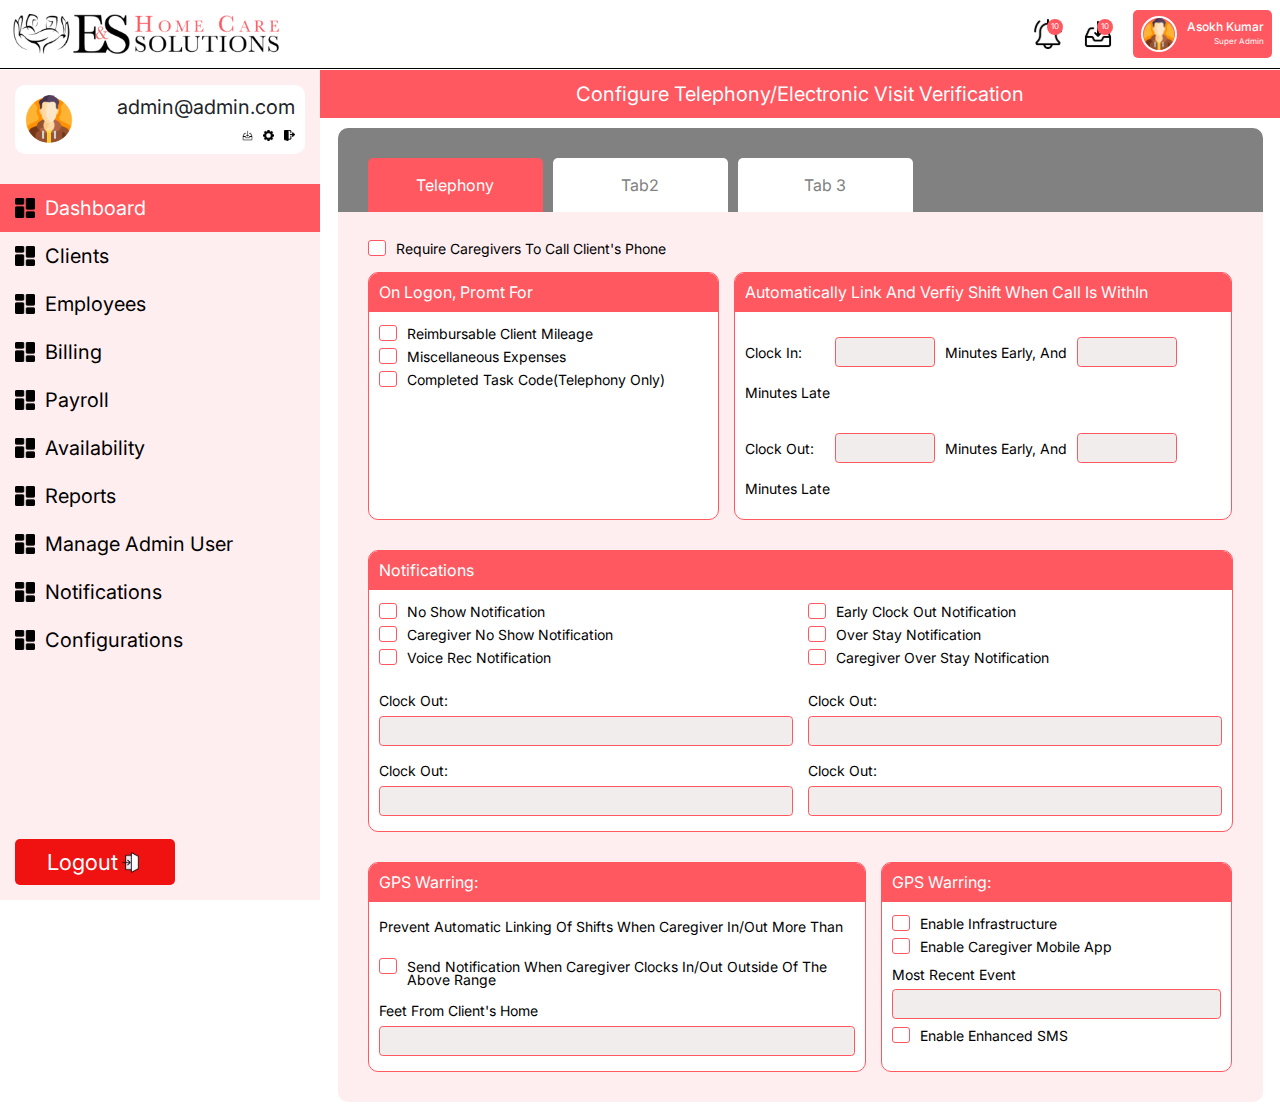
<file: index.html>
<!DOCTYPE html>
<html class="no-js" lang="en">

<head>
    <meta charset="UTF-8">
    <meta http-equiv="X-UA-Compatible" content="IE=edge">
    <meta name="viewport" content="width=device-width, initial-scale=1">
    <title>ES Admin Responsive HTML5 Template</title>
    <meta name="description" content="ES Admin Responsive  HTML5 Template ">
    <meta name="keywords"
        content="business,corporate, creative, woocommerach, design, gallery, minimal, modern, landing page, cv, designer, freelancer, html, one page, personal, portfolio, programmer, responsive, vcard, one page">
    <meta name="author" content="ES Admin">

    <!-- Place favicon.ico in the root directory -->
    <link rel="shortcut icon" href="assets/images/favicon.png" type="image/x-icon">
    <!-- fonts file -->
    <link href="https://fonts.googleapis.com/css2?family=Inter:wght@300;400;500;700;800;900&display=swap"
        rel="stylesheet">
    <!-- css file  -->
    <link rel="stylesheet" href="assets/css/plugins.css">
    <link rel="stylesheet" href="assets/css/bootstrap.min.css">
    <link rel="stylesheet" href="assets/css/style.css">
    <link rel="stylesheet" href="assets/css/responsive.css">
    <script src="assets/js/modernizr-3.11.2.min.js"></script>
</head>

<body>
    <header class="header-area">
        <div class="container-fluid">
            <div class="row align-items-center">
                <div class="col-5">
                    <a class="brand-logo" href="index.html"><img src="assets/images/logo.png" alt="logo"></a>
                </div>
                <div class="col-7">
                    <div class="header-right">
                        <a href="#" class="header-btn">
                            <img src="assets/images/bell.svg" alt="bell">
                            <span class="count">10</span>
                        </a>
                        <a href="#" class="header-btn">
                            <img src="assets/images/inbox.svg" alt="inbox">
                            <span class="count">10</span>
                        </a>
                        <div class="dropdown">
                            <button class="profile-btn" type="button" data-bs-toggle="dropdown">
                                <div class="profile-img">
                                    <img src="assets/images/profile-1.png" alt="Asokh Kumar">
                                </div>
                                <div class="profile-info">
                                    <h4 class="profile-name">Asokh Kumar</h4>
                                    <span class="admin">Super Admin</span>
                                </div>
                            </button>
                            <ul class="dropdown-menu">
                                <li><a class="dropdown-item" href="#">profile</a></li>
                                <li><a class="dropdown-item" href="#">inbox</a></li>
                                <li><a class="dropdown-item" href="#">settings</a></li>
                                <li><a class="dropdown-item" href="#">log out</a></li>
                            </ul>
                        </div>
                        <button class="d-xl-none toggle-btn" type="button" data-bs-toggle="offcanvas"
                            data-bs-target="#offcanvasScrolling" aria-controls="offcanvasScrolling"><i
                                class="fa-solid fa-bars"></i></button>
                    </div>
                </div>
            </div>
        </div>
    </header>
    <main class="main-contain-area">
        <div class="offcanvas offcanvas-start" data-bs-scroll="true" data-bs-backdrop="false" tabindex="-1"
            id="offcanvasScrolling">
            <div class="offcanvas-header">
                <div class="user-area">
                    <div class="user-left">
                        <img src="assets/images/profile-1.png" alt="user">
                    </div>
                    <div class="user-right">
                        <h3>admin@admin.com</h3>
                        <ul class="user-meta">
                            <li><a href="#"><img src="assets/images/inbox-icon.svg" alt="inbox"></a></li>
                            <li><a href="#"><img src="assets/images/settings-icon.svg" alt="settings"></a></li>
                            <li><a href="#"><img src="assets/images/logout-icon.svg" alt="logout"></a></li>
                        </ul>
                    </div>
                </div>
                <button type="button" class="btn-close d-xl-none" data-bs-dismiss="offcanvas"><i
                        class="fa-solid fa-xmark"></i></button>
            </div>
            <div class="offcanvas-body">
                <nav class="sidebar-menu">
                    <ul>
                        <li class="current-menu-item"><a href="#"><img class="menu-icon"
                                    src="assets/images/menu-icon-1.svg" alt="icon"> <span>Dashboard</span></a></li>
                        <li><a href="#"><img class="menu-icon" src="assets/images/menu-icon-1.svg" alt="icon">
                                <span>Clients</span></a></li>
                        <li><a href="#"><img class="menu-icon" src="assets/images/menu-icon-1.svg" alt="icon">
                                <span>Employees</span></a></li>
                        <li><a href="#"><img class="menu-icon" src="assets/images/menu-icon-1.svg" alt="icon">
                                <span>Billing</span></a></li>
                        <li><a href="#"><img class="menu-icon" src="assets/images/menu-icon-1.svg" alt="icon">
                                <span>Payroll</span></a></li>
                        <li><a href="#"><img class="menu-icon" src="assets/images/menu-icon-1.svg" alt="icon">
                                <span>Availability</span></a></li>
                        <li><a href="#"><img class="menu-icon" src="assets/images/menu-icon-1.svg" alt="icon">
                                <span>Reports</span></a></li>
                        <li><a href="#"><img class="menu-icon" src="assets/images/menu-icon-1.svg" alt="icon">
                                <span>Manage admin user</span></a></li>
                        <li><a href="#"><img class="menu-icon" src="assets/images/menu-icon-1.svg" alt="icon">
                                <span>Notifications</span></a></li>
                        <li><a href="#"><img class="menu-icon" src="assets/images/menu-icon-1.svg" alt="icon">
                                <span>Configurations</span></a></li>
                    </ul>
                </nav>
            </div>
            <div class="offcanvas-footer">
                <button type="button" class="logout-btn">Logout <img src="assets/images/exit-icon.svg"
                        alt="exit"></button>
            </div>
        </div>
        <div class="main-contain-wrap">
            <div class="alert-section text-center">
                <p>Configure Telephony/Electronic Visit Verification</p>
            </div>
            <div class="contain-wrap-inner">
                <div class="container-fluid">
                    <div class="primary-tabs">
                        <ul class="nav nav-tabs" id="PrimaryTab" role="tablist">
                            <li class="nav-item" role="presentation">
                                <button class="nav-link active" id="Telephony-tab" data-bs-toggle="tab"
                                    data-bs-target="#Telephony-tab-pane" type="button" role="tab"
                                    aria-controls="Telephony-tab-pane" aria-selected="true">Telephony</button>
                            </li>
                            <li class="nav-item" role="presentation">
                                <button class="nav-link" id="Tab2-tab" data-bs-toggle="tab"
                                    data-bs-target="#Tab2-tab-pane" type="button" role="tab"
                                    aria-controls="Tab2-tab-pane" aria-selected="false">Tab2</button>
                            </li>
                            <li class="nav-item" role="presentation">
                                <button class="nav-link" id="Tab3-tab" data-bs-toggle="tab"
                                    data-bs-target="#Tab3-tab-pane" type="button" role="tab"
                                    aria-controls="Tab3-tab-pane" aria-selected="false">Tab
                                    3</button>
                            </li>
                        </ul>
                        <div class="tab-content" id="PrimaryTabContent">
                            <div class="tab-pane fade show active" id="Telephony-tab-pane" role="tabpanel"
                                aria-labelledby="Telephony-tab" tabindex="0">
                                <div class="primary-form">
                                    <form action="#">
                                        <div class="form-check mb-4">
                                            <input class="form-check-input" type="checkbox" value="" id="Require">
                                            <label class="form-check-label" for="Require">
                                                Require Caregivers To Call Client's Phone
                                            </label>
                                        </div>
                                        <div class="single-form-wrap">
                                            <div class="row gy-4">
                                                <div class="col-lg-5">
                                                    <div class="single-form-box">
                                                        <div class="form-box-header">
                                                            <h3>On Logon, Promt For</h3>
                                                        </div>
                                                        <div class="form-box-body">
                                                            <div class="form-check">
                                                                <input class="form-check-input" type="checkbox" value=""
                                                                    id="Reimbursable">
                                                                <label class="form-check-label" for="Reimbursable">
                                                                    Reimbursable Client Mileage
                                                                </label>
                                                            </div>
                                                            <div class="form-check">
                                                                <input class="form-check-input" type="checkbox" value=""
                                                                    id="Expenses">
                                                                <label class="form-check-label" for="Expenses">
                                                                    Miscellaneous Expenses
                                                                </label>
                                                            </div>
                                                            <div class="form-check">
                                                                <input class="form-check-input" type="checkbox" value=""
                                                                    id="Completed">
                                                                <label class="form-check-label" for="Completed">
                                                                    Completed Task Code(Telephony Only)
                                                                </label>
                                                            </div>
                                                        </div>
                                                    </div>
                                                </div>
                                                <div class="col-lg-7">
                                                    <div class="single-form-box">
                                                        <div class="form-box-header">
                                                            <h3>Automatically Link And Verfiy Shift When Call Is WithIn
                                                            </h3>
                                                        </div>
                                                        <div class="form-box-body">
                                                            <div
                                                                class="row g-2 g-md-3 align-items-center form-group clockinout mt-0">
                                                                <div class="col-12 col-md-auto">
                                                                    <span class="form-title">
                                                                        Clock In:
                                                                    </span>
                                                                </div>
                                                                <div class="col-4 col-md-auto">
                                                                    <input type="text" id="MinutesEarlyin"
                                                                        class="form-control">
                                                                </div>
                                                                <div class="col-8 col-md-auto">
                                                                    <label for="MinutesEarlyin"
                                                                        class="col-form-label">Minutes Early,
                                                                        And</label>
                                                                </div>
                                                                <div class="col-4 col-md-auto">
                                                                    <input type="text" id="MinutesLatein"
                                                                        class="form-control">
                                                                </div>
                                                                <div class="col-8 col-md-auto">
                                                                    <label for="MinutesLatein"
                                                                        class="col-form-label">Minutes Late</label>
                                                                </div>
                                                            </div>
                                                            <div
                                                                class="row g-2 g-md-3 align-items-center form-group clockinout">
                                                                <div class="col-12 col-md-auto">
                                                                    <span class="form-title">
                                                                        Clock Out:
                                                                    </span>
                                                                </div>
                                                                <div class="col-4 col-md-auto">
                                                                    <input type="text" id="MinutesEarlyout"
                                                                        class="form-control">
                                                                </div>
                                                                <div class="col-8 col-md-auto">
                                                                    <label for="MinutesEarlyout"
                                                                        class="col-form-label">Minutes Early,
                                                                        And</label>
                                                                </div>
                                                                <div class="col-4 col-md-auto">
                                                                    <input type="text" id="MinutesLateout"
                                                                        class="form-control">
                                                                </div>
                                                                <div class="col-8 col-md-auto">
                                                                    <label for="MinutesLateout"
                                                                        class="col-form-label">Minutes Late</label>
                                                                </div>
                                                            </div>
                                                        </div>
                                                    </div>
                                                </div>
                                            </div>
                                        </div>
                                        <div class="single-form-wrap">
                                            <div class="single-form-box">
                                                <div class="form-box-header">
                                                    <h3>Notifications</h3>
                                                </div>
                                                <div class="form-box-body">
                                                    <div class="row gy-3">
                                                        <div class="col-lg-6">
                                                            <div class="form-check">
                                                                <input class="form-check-input" type="checkbox" value=""
                                                                    id="showNotification">
                                                                <label class="form-check-label" for="showNotification">
                                                                    No Show Notification
                                                                </label>
                                                            </div>
                                                            <div class="form-check">
                                                                <input class="form-check-input" type="checkbox" value=""
                                                                    id="Caregiver1">
                                                                <label class="form-check-label" for="Caregiver1">
                                                                    Caregiver No Show Notification
                                                                </label>
                                                            </div>
                                                            <div class="form-check">
                                                                <input class="form-check-input" type="checkbox" value=""
                                                                    id="Voice">
                                                                <label class="form-check-label" for="Voice">
                                                                    Voice Rec Notification
                                                                </label>
                                                            </div>
                                                        </div>
                                                        <div class="col-lg-6">
                                                            <div class="form-check">
                                                                <input class="form-check-input" type="checkbox" value=""
                                                                    id="EarlyClock">
                                                                <label class="form-check-label" for="EarlyClock">
                                                                    Early Clock Out Notification
                                                                </label>
                                                            </div>
                                                            <div class="form-check">
                                                                <input class="form-check-input" type="checkbox" value=""
                                                                    id="stayNotification">
                                                                <label class="form-check-label" for="stayNotification">
                                                                    Over Stay Notification
                                                                </label>
                                                            </div>
                                                            <div class="form-check">
                                                                <input class="form-check-input" type="checkbox" value=""
                                                                    id="Caregiver">
                                                                <label class="form-check-label" for="Caregiver">
                                                                    Caregiver Over Stay Notification
                                                                </label>
                                                            </div>
                                                        </div>
                                                    </div>
                                                    <div class="row mt-3">
                                                        <div class="col-lg-6">
                                                            <div class="form-group">
                                                                <label for="ClockOut">Clock Out:</label>
                                                                <input type="text" class="form-control" id="ClockOut">
                                                            </div>
                                                        </div>
                                                        <div class="col-lg-6">
                                                            <div class="form-group">
                                                                <label for="ClockOut1">Clock Out:</label>
                                                                <input type="text" class="form-control" id="ClockOut1">
                                                            </div>
                                                        </div>
                                                        <div class="col-lg-6">
                                                            <div class="form-group">
                                                                <label for="ClockOut2">Clock Out:</label>
                                                                <input type="text" class="form-control" id="ClockOut2">
                                                            </div>
                                                        </div>
                                                        <div class="col-lg-6">
                                                            <div class="form-group">
                                                                <label for="ClockOut3">Clock Out:</label>
                                                                <input type="text" class="form-control" id="ClockOut3">
                                                            </div>
                                                        </div>
                                                    </div>
                                                </div>
                                            </div>
                                        </div>
                                        <div class="single-form-wrap">
                                            <div class="row gy-4">
                                                <div class="col-lg-7">
                                                    <div class="single-form-box">
                                                        <div class="form-box-header">
                                                            <h3>GPS Warring:</h3>
                                                        </div>
                                                        <div class="form-box-body">
                                                            <p>Prevent Automatic Linking Of Shifts When Caregiver In/Out
                                                                More Than</p>
                                                            <div class="form-check">
                                                                <input class="form-check-input" type="checkbox" value=""
                                                                    id="SendNotification">
                                                                <label class="form-check-label" for="SendNotification">
                                                                    Send Notification When Caregiver Clocks In/Out
                                                                    Outside Of The Above Range
                                                                </label>
                                                            </div>
                                                            <div class="form-group">
                                                                <label for="FeetFrom">Feet From Client's Home</label>
                                                                <input type="text" class="form-control" id="FeetFrom">
                                                            </div>
                                                        </div>
                                                    </div>
                                                </div>
                                                <div class="col-lg-5">
                                                    <div class="single-form-box">
                                                        <div class="form-box-header">
                                                            <h3>GPS Warring:</h3>
                                                        </div>
                                                        <div class="form-box-body">
                                                            <div class="form-check">
                                                                <input class="form-check-input" type="checkbox" value=""
                                                                    id="Infrastructure">
                                                                <label class="form-check-label" for="Infrastructure">
                                                                    Enable Infrastructure
                                                                </label>
                                                            </div>
                                                            <div class="form-check">
                                                                <input class="form-check-input" type="checkbox" value=""
                                                                    id="EnableCaregiver">
                                                                <label class="form-check-label" for="EnableCaregiver">
                                                                    Enable Caregiver Mobile App
                                                                </label>
                                                            </div>
                                                            <div class="form-group mb-3 mt-3">
                                                                <label for="RecentEvent">Most Recent Event</label>
                                                                <input type="text" class="form-control"
                                                                    id="RecentEvent">
                                                            </div>
                                                            <div class="form-check">
                                                                <input class="form-check-input" type="checkbox" value=""
                                                                    id="EnableEnhanced">
                                                                <label class="form-check-label" for="EnableEnhanced">
                                                                    Enable Enhanced SMS
                                                                </label>
                                                            </div>
                                                        </div>
                                                    </div>
                                                </div>
                                            </div>
                                        </div>
                                    </form>
                                </div>
                            </div>
                            <div class="tab-pane fade" id="Tab2-tab-pane" role="tabpanel" aria-labelledby="Tab2-tab"
                                tabindex="0">
                                tabs two
                            </div>
                            <div class="tab-pane fade" id="Tab3-tab-pane" role="tabpanel" aria-labelledby="Tab3-tab"
                                tabindex="0">
                                tabs three
                            </div>
                        </div>
                    </div>
                </div>
            </div>
        </div>
    </main>
    <!-- js file  -->
    <script src="assets/js/jquery-3.7.0.min.js"></script>
    <script src="assets/js/bootstrap.min.js"></script>
    <script src="assets/js/plugins.js"></script>
    <script src="assets/js/main.js"></script>
</body>

</html>
</file>
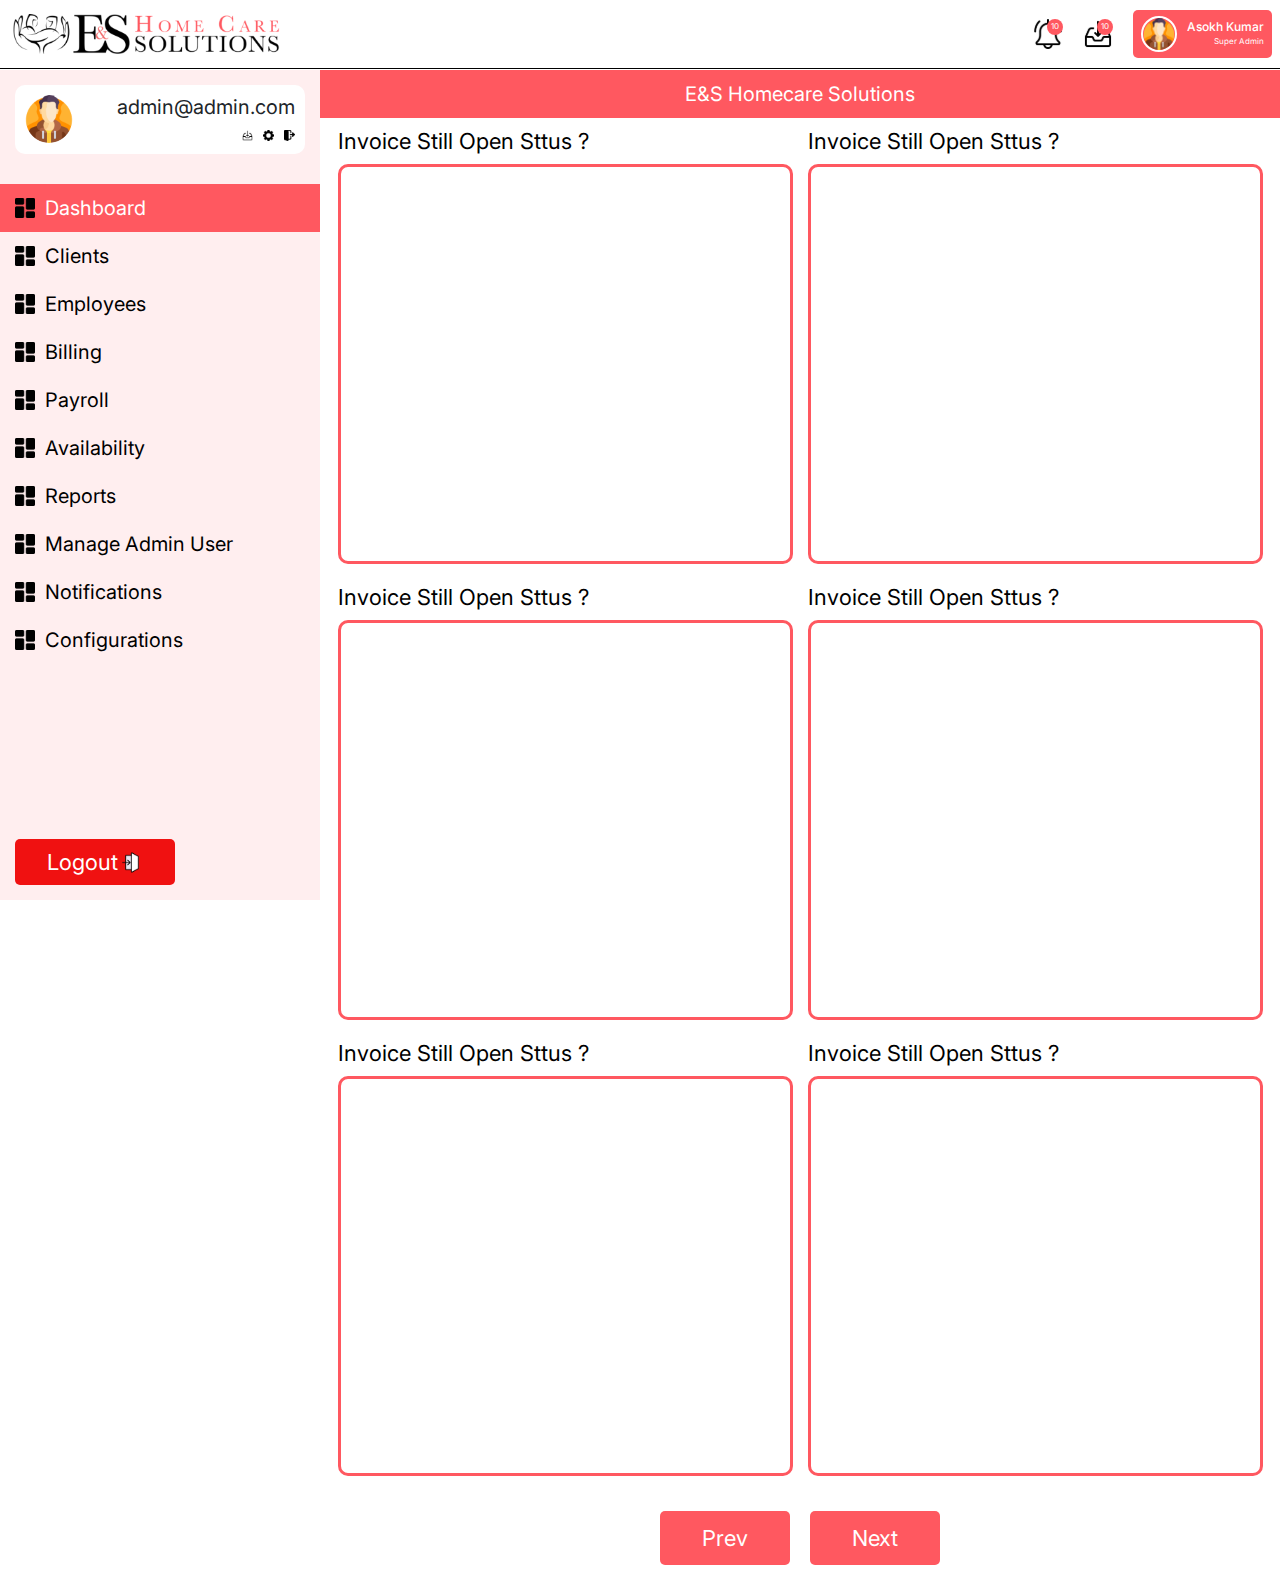
<file: video.html>
<!DOCTYPE html>
<html class="no-js" lang="en">

<head>
    <meta charset="UTF-8">
    <meta http-equiv="X-UA-Compatible" content="IE=edge">
    <meta name="viewport" content="width=device-width, initial-scale=1">
    <title>ES Admin Responsive HTML5 Template</title>
    <meta name="description" content="ES Admin Responsive  HTML5 Template ">
    <meta name="keywords"
        content="business,corporate, creative, woocommerach, design, gallery, minimal, modern, landing page, cv, designer, freelancer, html, one page, personal, portfolio, programmer, responsive, vcard, one page">
    <meta name="author" content="ES Admin">

    <!-- Place favicon.ico in the root directory -->
    <link rel="shortcut icon" href="assets/images/favicon.png" type="image/x-icon">
    <!-- fonts file -->
    <link href="https://fonts.googleapis.com/css2?family=Inter:wght@300;400;500;700;800;900&display=swap"
        rel="stylesheet">
    <!-- css file  -->
    <link rel="stylesheet" href="assets/css/plugins.css">
    <link rel="stylesheet" href="assets/css/bootstrap.min.css">
    <link rel="stylesheet" href="assets/css/style.css">
    <link rel="stylesheet" href="assets/css/responsive.css">
    <script src="assets/js/modernizr-3.11.2.min.js"></script>
</head>

<body>
    <header class="header-area">
        <div class="container-fluid">
            <div class="row align-items-center">
                <div class="col-5">
                    <a class="brand-logo" href="index.html"><img src="assets/images/logo.png" alt="logo"></a>
                </div>
                <div class="col-7">
                    <div class="header-right">
                        <a href="#" class="header-btn">
                            <img src="assets/images/bell.svg" alt="bell">
                            <span class="count">10</span>
                        </a>
                        <a href="#" class="header-btn">
                            <img src="assets/images/inbox.svg" alt="inbox">
                            <span class="count">10</span>
                        </a>
                        <div class="dropdown">
                            <button class="profile-btn" type="button" data-bs-toggle="dropdown">
                                <div class="profile-img">
                                    <img src="assets/images/profile-1.png" alt="Asokh Kumar">
                                </div>
                                <div class="profile-info">
                                    <h4 class="profile-name">Asokh Kumar</h4>
                                    <span class="admin">Super Admin</span>
                                </div>
                            </button>
                            <ul class="dropdown-menu">
                                <li><a class="dropdown-item" href="#">profile</a></li>
                                <li><a class="dropdown-item" href="#">inbox</a></li>
                                <li><a class="dropdown-item" href="#">settings</a></li>
                                <li><a class="dropdown-item" href="#">log out</a></li>
                            </ul>
                        </div>
                        <button class="d-xl-none toggle-btn" type="button" data-bs-toggle="offcanvas"
                            data-bs-target="#offcanvasScrolling" aria-controls="offcanvasScrolling"><i
                                class="fa-solid fa-bars"></i></button>
                    </div>
                </div>
            </div>
        </div>
    </header>
    <main class="main-contain-area">
        <div class="offcanvas offcanvas-start" data-bs-scroll="true" data-bs-backdrop="false" tabindex="-1"
            id="offcanvasScrolling">
            <div class="offcanvas-header">
                <div class="user-area">
                    <div class="user-left">
                        <img src="assets/images/profile-1.png" alt="user">
                    </div>
                    <div class="user-right">
                        <h3>admin@admin.com</h3>
                        <ul class="user-meta">
                            <li><a href="#"><img src="assets/images/inbox-icon.svg" alt="inbox"></a></li>
                            <li><a href="#"><img src="assets/images/settings-icon.svg" alt="settings"></a></li>
                            <li><a href="#"><img src="assets/images/logout-icon.svg" alt="logout"></a></li>
                        </ul>
                    </div>
                </div>
                <button type="button" class="btn-close d-xl-none" data-bs-dismiss="offcanvas"><i
                        class="fa-solid fa-xmark"></i></button>
            </div>
            <div class="offcanvas-body">
                <nav class="sidebar-menu">
                    <ul>
                        <li class="current-menu-item"><a href="#"><img class="menu-icon"
                                    src="assets/images/menu-icon-1.svg" alt="icon"> <span>Dashboard</span></a></li>
                        <li><a href="#"><img class="menu-icon" src="assets/images/menu-icon-1.svg" alt="icon">
                                <span>Clients</span></a></li>
                        <li><a href="#"><img class="menu-icon" src="assets/images/menu-icon-1.svg" alt="icon">
                                <span>Employees</span></a></li>
                        <li><a href="#"><img class="menu-icon" src="assets/images/menu-icon-1.svg" alt="icon">
                                <span>Billing</span></a></li>
                        <li><a href="#"><img class="menu-icon" src="assets/images/menu-icon-1.svg" alt="icon">
                                <span>Payroll</span></a></li>
                        <li><a href="#"><img class="menu-icon" src="assets/images/menu-icon-1.svg" alt="icon">
                                <span>Availability</span></a></li>
                        <li><a href="#"><img class="menu-icon" src="assets/images/menu-icon-1.svg" alt="icon">
                                <span>Reports</span></a></li>
                        <li><a href="#"><img class="menu-icon" src="assets/images/menu-icon-1.svg" alt="icon">
                                <span>Manage admin user</span></a></li>
                        <li><a href="#"><img class="menu-icon" src="assets/images/menu-icon-1.svg" alt="icon">
                                <span>Notifications</span></a></li>
                        <li><a href="#"><img class="menu-icon" src="assets/images/menu-icon-1.svg" alt="icon">
                                <span>Configurations</span></a></li>
                    </ul>
                </nav>
            </div>
            <div class="offcanvas-footer">
                <button type="button" class="logout-btn">Logout <img src="assets/images/exit-icon.svg"
                        alt="exit"></button>
            </div>
        </div>
        <div class="main-contain-wrap">
            <div class="alert-section text-center">
                <p>E&S Homecare Solutions</p>
            </div>
            <div class="contain-wrap-inner">
                <div class="container-fluid">
                    <div class="row gy-4">
                        <div class="col-lg-6">
                            <div class="single-video-area">
                                <h3 class="video-title">Invoice Still Open Sttus ?</h3>
                                <iframe class="single-video" height="315" src="https://www.youtube.com/embed/tgbNymZ7vqY">
                                </iframe>
                            </div>
                        </div>
                        <div class="col-lg-6">
                            <div class="single-video-area">
                                <h3 class="video-title">Invoice Still Open Sttus ?</h3>
                                <iframe class="single-video" height="315" src="https://www.youtube.com/embed/tgbNymZ7vqY">
                                </iframe>
                            </div>
                        </div>
                        <div class="col-lg-6">
                            <div class="single-video-area">
                                <h3 class="video-title">Invoice Still Open Sttus ?</h3>
                                <iframe class="single-video" height="315" src="https://www.youtube.com/embed/tgbNymZ7vqY">
                                </iframe>
                            </div>
                        </div>
                        <div class="col-lg-6">
                            <div class="single-video-area">
                                <h3 class="video-title">Invoice Still Open Sttus ?</h3>
                                <iframe class="single-video" height="315" src="https://www.youtube.com/embed/tgbNymZ7vqY">
                                </iframe>
                            </div>
                        </div>
                        <div class="col-lg-6">
                            <div class="single-video-area">
                                <h3 class="video-title">Invoice Still Open Sttus ?</h3>
                                <iframe class="single-video" height="315" src="https://www.youtube.com/embed/tgbNymZ7vqY">
                                </iframe>
                            </div>
                        </div>
                        <div class="col-lg-6">
                            <div class="single-video-area">
                                <h3 class="video-title">Invoice Still Open Sttus ?</h3>
                                <iframe class="single-video" height="315" src="https://www.youtube.com/embed/tgbNymZ7vqY">
                                </iframe>
                            </div>
                        </div>
                    </div>
                    <div class="pagination-area mt-5">
                        <button>Prev</button>
                        <button>Next</button>
                    </div>
                </div>
            </div>
        </div>
    </main>
    <!-- js file  -->
    <script src="assets/js/jquery-3.7.0.min.js"></script>
    <script src="assets/js/bootstrap.min.js"></script>
    <script src="assets/js/plugins.js"></script>
    <script src="assets/js/main.js"></script>
</body>

</html>
</file>
<file: assets/css/style.css>
/*
------------- Table of content ----------------

Template Name: ES Admin  Responsive  HTML5 Template
Template URI: https://es.com/
Description: ES Admin  Responsive  HTML5 Template
Author: Gobinda Sarkar
Author URI: https://es.com/
Version: 1.0

---------------------- common content ----------
1.body reset content
#.header-area
#.sidebar-area
#.primary-tabs
#.primary-form
#.video-area
#.pagination-area




*/
/*===============================
#.pagination-area
=================================*/
:root {
  font-size: 62.5%;
  --primary-color: #FF5860;
  --hover-color: #F01111;
  --bColor: #000000;
  --bgcolor1: #FFEEEF;
  --white: #ffffff;
  --black: #000000;
}

html,
body {
  height: 100%;
  font-family: "Inter", sans-serif;
  font-size: 1.4rem;
  font-weight: 400;
  line-height: 1.4;
  color: var(--bColor);
  -webkit-font-smoothing: antialiased;
  -moz-osx-font-smoothing: grayscale;
}

h1,
h2,
h3,
h4,
h5,
h6 {
  font-family: "Inter", sans-serif;
}

iframe {
  border: none;
}

a,
b,
div,
ul,
li {
  -webkit-tap-highlight-color: rgba(0, 0, 0, 0);
  -webkit-tap-highlight-color: transparent;
  -moz-outline-: none;
}

input,
input:hover,
input:focus,
input:active,
textarea,
textarea:hover,
textarea:focus,
textarea:active,
select:focus,
select:hover {
  -moz-outline: none;
  outline: none;
  box-shadow: none;
}

button,
button:hover,
button:focus,
button:active {
  -moz-outline: none;
  outline: none;
  box-shadow: none;
}

img:not([draggable]),
embed,
object,
video {
  max-width: 100%;
  height: auto;
}

a {
  text-decoration: none;
  outline: 0;
}

a:active,
a:focus,
a:hover,
a:visited {
  text-decoration: none;
  outline: 0;
}

:focus {
  outline: none;
}

img {
  border: none;
  max-width: 100%;
  height: auto;
}

button:focus {
  -moz-outline: none;
  outline: none;
  box-shadow: none;
}

.section-space {
  padding: 12rem 0;
}

.section-space-top {
  padding: 12rem 0 0;
}

.section-space-bottom {
  padding: 0 0 12rem 0;
}

.btn.focus,
.btn:focus {
  border: 1px solid transparent;
}

.form-control:focus,
.btn.focus,
.btn:focus {
  color: #495057;
  background-color: #fff;
  outline: 0;
  box-shadow: none;
}

.acurate {
  margin: 0;
  padding: 0;
}

.floatleft {
  float: left;
}

.floatright {
  float: right;
}

.alignleft {
  float: left;
  margin-right: 15px;
  margin-bottom: 24px;
}

.alignright {
  float: right;
  margin-left: 15px;
  margin-bottom: 24px;
}

.aligncenter {
  display: block;
  margin: 0 auto 24px;
}

a:focus {
  outline: 0px solid;
}

.fix {
  overflow: hidden;
}

p {
  margin: 0 0 24px;
}

a {
  text-decoration: none;
}

a:hover {
  color: var(--primary-color);
  text-decoration: none;
}

a:active,
a:hover {
  outline: 0 none;
  color: var(--hover-color);
}

ul {
  list-style: outside none none;
  margin: 0;
  padding: 0;
}

.clear {
  clear: both;
}

::-moz-selection {
  background: var(--primary-color);
  text-shadow: none;
}

::selection {
  background: var(--primary-color);
  text-shadow: none;
  color: #ffffff;
}

.browserupgrade {
  margin: 24px 0;
  background: var(--primary-color);
  color: #ffffff;
  padding: 24px 0;
}

.p-0 {
  padding: 0 !important;
}

.pb-0 {
  padding-bottom: 0 !important;
}

.pt-0 {
  padding-top: 0 !important;
}

.m-0 {
  margin: 0 !important;
}

.mb-0 {
  margin-bottom: 0 !important;
}

.mt-0 {
  margin-top: 0 !important;
}

.mt-20 {
  margin-top: 20px;
}

.pb-70 {
  padding-bottom: 7rem;
}

/*-------------------------
scrollUp
--------------------------*/
#scrollUp {
  background: #000000;
  bottom: 20px;
  color: #ffffff;
  font-size: 20px;
  display: block;
  width: 40px;
  height: 40px;
  line-height: 40px;
  position: fixed;
  right: 20px;
  text-align: center;
  text-decoration: none;
  transition: all 0.5s linear;
  z-index: 1000;
  border-radius: 5px;
}
#scrollUp:hover {
  background: var(--hover-color);
}

.main-contain-area {
  display: flex;
  padding-top: 7rem;
}

.main-contain-wrap {
  flex: 1;
}

.contain-wrap-inner {
  padding: 1rem 0;
}

.alert-section {
  background-color: var(--primary-color);
  padding: 1rem;
  color: var(--white);
}
.alert-section p {
  margin: 0;
  font-size: 2rem;
}

@media (min-width: 1200px) {
  .main-contain-wrap {
    margin-left: 32rem;
  }
  .contain-wrap-inner {
    padding: 1rem 1rem;
  }
}
/*===============================
 #.header-area
=================================*/
.header-area {
  position: fixed;
  top: 0;
  left: 0;
  z-index: 9999;
  width: 100%;
  padding: 1rem 0;
  background: var(--white);
  border-bottom: 1px solid var(--black);
}
.header-area .brand-logo img {
  max-height: 4rem;
}
.header-area .header-right {
  display: flex;
  align-items: center;
  justify-content: flex-end;
  grid-column-gap: 2rem;
}
.header-area .header-btn {
  position: relative;
  width: 3rem;
  height: 3rem;
}
.header-area .header-btn img {
  width: 3rem;
  height: 3rem;
  object-fit: cover;
}
.header-area .header-btn .count {
  display: inline-flex;
  align-items: center;
  justify-content: center;
  position: absolute;
  width: 1.6rem;
  height: 1.6rem;
  border-radius: 50%;
  background: var(--primary-color);
  font-size: 0.8rem;
  font-weight: 400;
  color: var(--white);
  top: 0;
  right: 0;
}
.header-area .profile-btn {
  display: flex;
  align-items: center;
  height: 4.8rem;
  border: none;
  border-radius: 0.5rem;
  background: var(--primary-color);
  padding: 0 0.8rem;
}
.header-area .profile-btn .profile-img {
  display: block;
}
.header-area .profile-btn .profile-img img {
  width: 3.6rem;
  height: 3.6rem;
  object-fit: cover;
  border-radius: 50%;
  border: 2px solid var(--white);
}
.header-area .profile-btn .profile-info {
  display: block;
  flex: 1;
  margin-left: 1rem;
  text-align: right;
  color: var(--white);
}
.header-area .profile-btn .profile-info .profile-name {
  display: block;
  margin-bottom: -0.5rem;
  font-size: 1.2rem;
  text-transform: capitalize;
}
.header-area .profile-btn .profile-info .admin {
  display: block;
  display: inline-block;
  font-size: 0.8rem;
  margin: 0;
}
.header-area .dropdown .dropdown-menu {
  width: 100%;
  border: none;
  box-shadow: 5px 5px 25px rgba(0, 0, 0, 0.2);
  padding: 0;
  overflow: hidden;
  border-radius: 0.5rem;
}
.header-area .dropdown .dropdown-menu li a {
  font-size: 1.4rem;
  font-weight: 400;
  color: var(--bColor);
  text-transform: capitalize;
  transition: all 0.5s linear;
  border-radius: 0.5rem;
  padding: 0.6rem 1rem;
}
.header-area .dropdown .dropdown-menu li a:hover {
  color: var(--white);
  background-color: var(--primary-color);
}

.toggle-btn {
  width: 4.8rem;
  height: 4.8rem;
  background-color: var(--primary-color);
  color: var(--white);
  border-radius: 0.5rem;
  box-shadow: none;
  transition: all 0.5s linear;
  border: none;
  font-size: 2.4rem;
}
.toggle-btn:hover {
  background: var(--hover-color);
}

@media (max-width: 767px) {
  .header-area .profile-btn .profile-info {
    display: none;
  }
}
@media (max-width: 575px) {
  .header-area .header-right {
    grid-column-gap: 1rem;
  }
}
@media (max-width: 480px) {
  .header-area .profile-btn .profile-img img {
    width: 3rem;
    height: 3rem;
  }
  .header-area .profile-btn {
    height: 3.6rem;
    padding: 0 0.5rem;
  }
  .toggle-btn {
    width: 3.6rem;
    height: 3.6rem;
    font-size: 2rem;
  }
}
/*===============================
#.sidebar-area
=================================*/
.offcanvas {
  background-color: var(--bgcolor1);
  height: calc(100vh - 70px);
}
.offcanvas.offcanvas-start {
  top: 7rem;
  border: none;
  width: 32rem;
}
.offcanvas .offcanvas-header,
.offcanvas .offcanvas-footer {
  padding: 1.5rem;
}
.offcanvas .offcanvas-body {
  padding: 1.5rem 0;
}
.offcanvas .offcanvas-body::-webkit-scrollbar {
  width: 0.2rem;
}
.offcanvas .offcanvas-body::-webkit-scrollbar-track {
  border-radius: 0.5rem;
  background: #f1f1f1;
}
.offcanvas .offcanvas-body::-webkit-scrollbar-thumb {
  background: var(--primary-color);
  border-radius: 0.5rem;
}
.offcanvas .offcanvas-body::-webkit-scrollbar-thumb:hover {
  background: var(--hover-color);
}
.offcanvas .btn-close {
  position: absolute;
  right: 1rem;
  width: 1.6rem;
  height: 1.6rem;
  border-radius: 50%;
  background: var(--hover-color);
  color: var(--white);
  top: 1rem;
  line-height: 1;
  font-size: 1.4rem;
  opacity: 1;
  transition: all 0.5s linear;
}
.offcanvas .btn-close:hover {
  background: var(--primary-color);
}
.offcanvas .offcanvas-header {
  align-items: flex-start;
}
.offcanvas .user-area {
  display: flex;
  align-items: center;
  background: var(--white);
  padding: 1rem;
  border-radius: 1rem;
  width: 100%;
}
.offcanvas .user-area .user-left {
  width: 4.8rem;
  height: 4.8rem;
  border-radius: 50%;
  overflow: hidden;
}
.offcanvas .user-area .user-right {
  padding-left: 1.5rem;
  flex: 1;
  text-align: right;
}
.offcanvas .user-area .user-right h3 {
  font-size: 2rem;
  font-weight: 400;
}
.offcanvas .user-area .user-right .user-meta {
  display: flex;
  align-items: center;
  justify-content: flex-end;
  grid-column-gap: 1rem;
}
.offcanvas .user-area .user-right .user-meta img {
  max-width: 1.2rem;
  object-fit: cover;
}
.offcanvas .logout-btn {
  display: inline-flex;
  align-items: center;
  background-color: var(--hover-color);
  border: none;
  font-size: 2.2rem;
  text-transform: capitalize;
  color: var(--white);
  width: 16rem;
  height: 4.6rem;
  justify-content: center;
  border-radius: 0.5rem;
  transition: all 0.5s linear;
}
.offcanvas .logout-btn .icon {
  margin-left: 1rem;
  max-height: 2.5rem;
}
.offcanvas .logout-btn:hover {
  background-color: var(--primary-color);
}

.sidebar-menu {
  height: 200px;
}
.sidebar-menu ul li a {
  display: flex;
  align-items: center;
  background-color: transparent;
  padding: 1rem 1.5rem;
  font-size: 2rem;
  font-weight: 400;
  text-transform: capitalize;
  color: var(--black);
  transition: all 0.5s linear;
}
.sidebar-menu ul li a span {
  margin-left: 1rem;
}
.sidebar-menu ul li a:hover {
  color: var(--white);
  background-color: var(--primary-color);
}
.sidebar-menu ul li.current-menu-item a {
  color: var(--white);
  background-color: var(--primary-color);
}

@media (min-width: 1200px) {
  .offcanvas.hiding,
  .offcanvas {
    visibility: visible;
    transform: translateX(0) !important;
  }
  .offcanvas {
    height: calc(100vh - 70px);
  }
}
/*===============================
#.primary-tabs
=================================*/
.primary-tabs .nav-tabs {
  background-color: #818181;
  padding: 3rem 3rem 0 3rem;
  border-radius: 1rem 1rem 0 0;
  grid-column-gap: 1rem;
  border: none;
}
.primary-tabs .nav-tabs .nav-link {
  height: 5.4rem;
  min-width: 175px;
  background-color: var(--white);
  border-radius: 0.5rem 0.5rem 0 0;
  padding: 0;
  border: none;
  font-size: 1.6rem;
  color: #818181;
  margin: 0;
}
.primary-tabs .nav-tabs .nav-link.active {
  background-color: var(--primary-color);
  color: var(--white);
}
.primary-tabs .tab-content {
  padding: 3rem;
  background-color: #FFEEEF;
  border-radius: 0 0 1rem 1rem;
}

@media (max-width: 767px) {
  .primary-tabs .nav-tabs .nav-link {
    height: auto;
    min-width: auto;
    padding: 1.5rem;
  }
  .primary-tabs .nav-tabs {
    padding: 1rem 1rem 0 1rem;
  }
  .primary-tabs .tab-content {
    padding: 1rem;
  }
}
/*===============================
#.primary-form
=================================*/
.primary-form .single-form-wrap {
  margin-bottom: 3rem;
}
.primary-form .single-form-wrap:last-child {
  margin-bottom: 0;
}
.primary-form .single-form-box {
  border: 1px solid var(--primary-color);
  border-radius: 1rem;
  overflow: hidden;
  height: 100%;
  background-color: var(--white);
}
.primary-form .single-form-box .form-box-header {
  padding: 1rem;
  background-color: var(--primary-color);
}
.primary-form .single-form-box .form-box-header h3 {
  margin: 0;
  font-size: 1.6rem;
  font-weight: 400;
  color: var(--white);
}
.primary-form .single-form-box .form-box-body {
  padding: 1.5rem 1rem;
}
.primary-form .form-check {
  display: flex;
  line-height: 1;
  margin-bottom: 0.8rem;
}
.primary-form .form-check:last-child {
  margin-bottom: 0;
}
.primary-form .form-check .form-check-input {
  width: 1.8rem;
  height: 1.6rem;
  border-radius: 0.3rem;
  border: 1px solid var(--primary-color);
  margin-top: -2px;
  margin-right: 1rem;
  box-shadow: none;
  outline: none;
}
.primary-form .form-check .form-check-input:checked {
  background-color: var(--primary-color);
}
.primary-form .form-check .form-check-label {
  margin: 0;
  font-size: 1.4rem;
  line-height: 1.3rem;
  font-weight: 400;
  color: var(--black);
  cursor: pointer;
  flex: 1;
}
.primary-form .form-group {
  margin-top: 1.5rem;
  font-size: 1.4rem;
  font-weight: 400;
  color: var(--black);
}
.primary-form .form-group .form-title {
  display: inline-block;
  min-width: 8rem;
}
.primary-form .form-group label {
  display: block;
  margin-bottom: 0.5rem;
  font-size: 1.4rem;
  font-weight: 400;
  color: var(--black);
}
.primary-form .form-group .form-control {
  height: 1.8rem;
  border: 1px solid var(--primary-color);
  background: #F2EDED;
  padding: 0.5rem 1rem;
  font-family: "Inter", sans-serif;
  font-size: 1.4rem;
  height: 3rem;
  color: var(--black);
}
.primary-form .clockinout .form-control {
  width: 10rem;
}
.primary-form .clockinout label {
  margin: 0;
}

@media (max-width: 767px) {
  .primary-form .clockinout .form-control {
    width: 100%;
  }
}
/*===============================
#.video-area
=================================*/
.single-video-area .video-title {
  margin-bottom: 1rem;
  font-size: 2.2rem;
  font-weight: 400;
  color: var(--black);
}
.single-video-area .single-video {
  width: 100%;
  height: 40rem;
  border-radius: 1rem;
  border: 3px solid var(--primary-color);
}

/*===============================
#.pagination-area
=================================*/
.pagination-area {
  display: flex;
  justify-content: center;
  align-items: center;
  grid-column-gap: 2rem;
}
.pagination-area button {
  height: 5.4rem;
  width: 13rem;
  border-radius: 0.5rem;
  background-color: var(--primary-color);
  border: none;
  font-size: 2.2rem;
  font-weight: 400;
  color: var(--white);
  transition: all 0.5s linear;
}
.pagination-area button:hover {
  background-color: var(--hover-color);
}
</file>
<file: assets/css/responsive.css>
/* Normal desktop :992px. */

@media (min-width: 992px) and (max-width: 1200px) {
	
}

@media (max-width: 1199px) {
    
}

/* Tablet desktop :768px. */


@media  (max-width: 991px) {
	
}

@media (min-width: 768px) and (max-width: 991px) {
	
}

/*  Small mobile :320px. */

@media (max-width: 767px) {
	
}
@media (max-width: 575px) {
	
}
@media (max-width: 480px) {
	
}


/* Large Mobile :577px. */

@media only screen and (min-width: 577px) and (max-width: 767px) {
	
}
</file>
